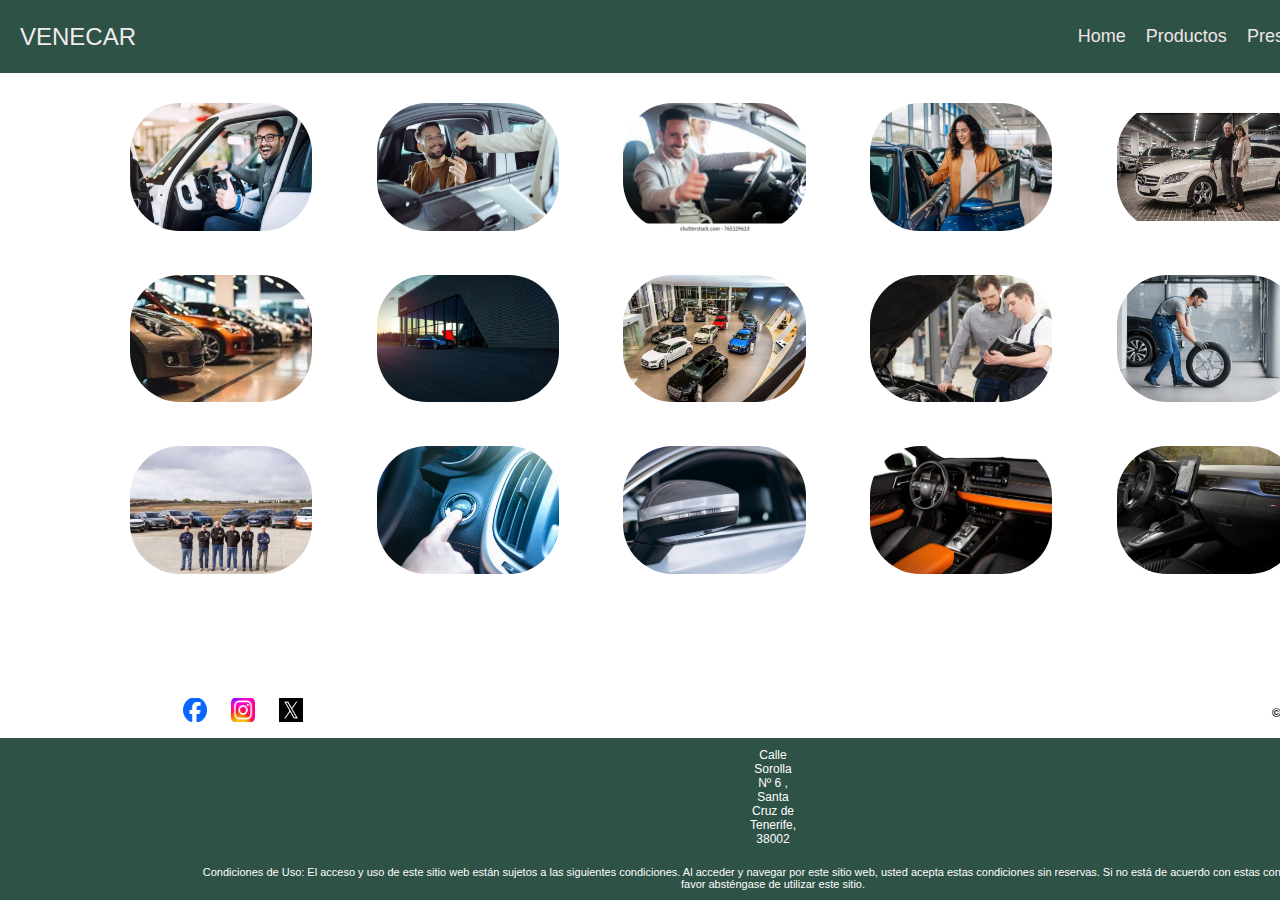
<file: views/gallery.html>
<!DOCTYPE html>
<html lang="es">
<head>
    <meta charset="UTF-8">
    <meta name="viewport" content="width=device-width, initial-scale=1.0">

    <title>Gallery</title>

    <script src="../lib/jquery.js"></script>

    <script src="../js/lc_lightbox.lite.js"></script>
    <link rel="stylesheet" href="../css/lc_lightbox.css">


    <!-- SKINS -->
    <link rel="stylesheet" href="../skins/minimal.css">


    <!-- ASSETS -->
    <script src="../lib/AlloyFinger/alloy_finger.min.js"></script>


    <style>
        /*! normalize.css v2.1.2 | MIT License | git.io/normalize */article,aside,details,figcaption,figure,footer,header,hgroup,main,nav,section,summary{display:block}audio,canvas,video{display:inline-block}audio:not([controls]){display:none;height:0}[hidden]{display:none}html{font-family:sans-serif;-ms-text-size-adjust:100%;-webkit-text-size-adjust:100%}body{margin:0}a:focus{outline:thin dotted}a:active,a:hover{outline:0}h1{font-size:2em;margin:.67em 0}abbr[title]{border-bottom:1px dotted}b,strong{font-weight:700}dfn{font-style:italic}hr{-moz-box-sizing:content-box;box-sizing:content-box;height:0}mark{background:#ff0;color:#000}code,kbd,pre,samp{font-family:monospace,serif;font-size:1em}pre{white-space:pre-wrap}q{quotes:"\201C" "\201D" "\2018" "\2019"}small{font-size:80%}sub,sup{font-size:75%;line-height:0;position:relative;vertical-align:baseline}sup{top:-.5em}sub{bottom:-.25em}img{border:0}svg:not(:root){overflow:hidden}figure{margin:0}fieldset{border:1px solid silver;margin:0 2px;padding:.35em .625em .75em}legend{border:0;padding:0}button,input,select,textarea{font-family:inherit;font-size:100%;margin:0}button,input{line-height:normal}button,select{text-transform:none}button,html input[type=button],input[type=reset],input[type=submit]{-webkit-appearance:button;cursor:pointer}button[disabled],html input[disabled]{cursor:default}input[type=checkbox],input[type=radio]{box-sizing:border-box;padding:0}input[type=search]{-webkit-appearance:textfield;-moz-box-sizing:content-box;-webkit-box-sizing:content-box;box-sizing:content-box}input[type=search]::-webkit-search-cancel-button,input[type=search]::-webkit-search-decoration{-webkit-appearance:none}button::-moz-focus-inner,input::-moz-focus-inner{border:0;padding:0}textarea{overflow:auto;vertical-align:top}table{border-collapse:collapse;border-spacing:0}




        #logo {
            background: url('[data-uri]') no-repeat center center transparent;
            background-size: contain;
            width: 25px;
            height: 25px;
            display: inline-block;
            position: relative;
            bottom: -4px;
            left: -4px;
        }

        .elem, .elem * {
            box-sizing: border-box;
            margin: 0 !important;
        }
        .elem {
            display: inline-block;
            font-size: 0;
            width: 18%;
            border: 20px solid transparent;
            border-bottom: none;
            background: #fff;
            padding: 10px;
            height: auto;
            background-clip: padding-box;


        }
        .elem > span {
            display: block;
            cursor: pointer;
            height: 0;
            padding-bottom:	70%;
            background-size: cover;
            background-position: center center;
            border-radius: 50px;
        }
        </style>


    <style>
        .lcl_fade_oc.lcl_pre_show #lcl_overlay,
        .lcl_fade_oc.lcl_pre_show #lcl_window,
        .lcl_fade_oc.lcl_is_closing #lcl_overlay,
        .lcl_fade_oc.lcl_is_closing #lcl_window {
            opacity: 0 !important;
        }
        .lcl_fade_oc.lcl_is_closing #lcl_overlay {
            -webkit-transition-delay: .15s !important;
            transition-delay: .15s !important;
        }
    </style>

        <!-- archivos css -->
    <link rel="stylesheet" href="../css/main.css">
    <link rel="stylesheet" href="../css/head.css">
    <link rel="stylesheet" href="../css/footer.css">




</head>
<body>
    <main>
        <!-- sección menu-->
        <div class="menu">
            <a href="#" class="logo">VENECAR</a>
            <ul>
                <li><a href="../index.html">Home</a></li>
                <li><a href="productos.html">Productos</a></li>
                <li><a href="presupuesto.html">Presupuestos</a></li>
                <li><a class="active" href="gallery.html">Gallery</a></li>
                <li><a href="contact.html">Contacto</a></li>
            </ul>
        </div>


        <div class="content contenedor">

            <a class="elem" href="https://edjo-1996.github.io/trabajo_final_html_css_jacascript/images/cliente_feliz.jpg" data-lcl-thumb="http://127.0.0.1:5500/images/cliente_feliz.jpg">
             <span style="background-image: url(../images/cliente_feliz.jpg);"></span>
            </a>
            <a class="elem" href="https://edjo-1996.github.io/trabajo_final_html_css_jacascript/images/cliente_compra.jpg"  data-lcl-thumb="http://127.0.0.1:5500/images/cliente_compra.jpg">
                <span style="background-image: url(../images/cliente_compra.jpg);"></span>
            </a>
            <a class="elem" href="https://edjo-1996.github.io/trabajo_final_html_css_jacascript/images/cliente_motivado.jpg"  data-lcl-thumb="http://127.0.0.1:5500/images/cliente_motivado.jpg">
                <span style="background-image: url(../images/cliente_motivado.jpg);"></span>
            </a>
            <a class="elem" href="https://edjo-1996.github.io/trabajo_final_html_css_jacascript/images/cliente_sastifecha.jpg"  data-lcl-thumb="http://127.0.0.1:5500/cliente_sastifecha.jpg">
                <span style="background-image: url(../images/cliente_sastifecha.jpg);"></span>
            </a>
            <a class="elem" href="https://edjo-1996.github.io/trabajo_final_html_css_jacascript/images/clientes_familia.jpg"  data-lcl-thumb="http://127.0.0.1:5500/images/clientes_familia.jpg">
                <span style="background-image: url(../images/clientes_familia.jpg);"></span>
            </a>
            <a class="elem" href="https://edjo-1996.github.io/trabajo_final_html_css_jacascript/images/coches_varios.jpg"  data-lcl-thumb="http://127.0.0.1:5500/images/coches_varios.jpg">
                <span style="background-image: url(../images/coches_varios.jpg);"></span>
            </a>
            <a class="elem" href="https://edjo-1996.github.io/trabajo_final_html_css_jacascript/images/Concesionario_limbo.jpg"  data-lcl-thumb="http://127.0.0.1:5500/images/Concesionario_limbo.jpg">
                <span style="background-image: url(../images/Concesionario_limbo.jpg);"></span>
            </a>
            <a class="elem" href="https://edjo-1996.github.io/trabajo_final_html_css_jacascript/images/concesionario.jpg"  data-lcl-thumb="http://127.0.0.1:5500/images/concesionario.jpg">
                <span style="background-image: url(../images/concesionario.jpg);"></span>
            </a>
            <a class="elem" href="https://edjo-1996.github.io/trabajo_final_html_css_jacascript/images/atencion.jpg"  data-lcl-thumb="http://127.0.0.1:5500/images/atencion.jpg">
                <span style="background-image: url(../images/atencion.jpg);"></span>
            </a>
            <a class="elem" href="https://edjo-1996.github.io/trabajo_final_html_css_jacascript/images/llantas_coches.jpg.jpg"  data-lcl-thumb="http://127.0.0.1:5500/images/llantas_coches.jpgjpg">
                <span style="background-image: url(../images/llantas_coches.jpg);"></span>
            </a>
            <a class="elem" href="https://edjo-1996.github.io/trabajo_final_html_css_jacascript/images/comerciales.jpg"  data-lcl-thumb="http://127.0.0.1:5500/images/comerciales.jpg">
                <span style="background-image: url(../images/comerciales.jpg);"></span>
            </a>
            <a class="elem" href="https://edjo-1996.github.io/trabajo_final_html_css_jacascript/images/equipamiento_coche.jpg"  data-lcl-thumb="http://127.0.0.1:5500/images/equipamiento_coche.jpg">
                <span style="background-image: url(../images/equipamiento_coche.jpg);"></span>
            </a>
            <a class="elem" href="https://edjo-1996.github.io/trabajo_final_html_css_jacascript/images/equipamiento_retrovisor.jpg"  data-lcl-thumb="http://127.0.0.1:5500/images/equipamiento_retrovisor.jpg">
                <span style="background-image: url(../images/equipamiento_retrovisor.jpg);"></span>
            </a>
            <a class="elem" href="https://edjo-1996.github.io/trabajo_final_html_css_jacascript/images/interiores.jpg"  data-lcl-thumb="http://127.0.0.1:5500/images/interiores.jpg">
                <span style="background-image: url(../images/interiores.jpg);"></span>
            </a>
            <a class="elem" href="https://edjo-1996.github.io/trabajo_final_html_css_jacascript/images/renault_hibrido.jpeg"  data-lcl-thumb="http://127.0.0.1:5500/images/renault_hibrido.jpeg">
                <span style="background-image: url(../images/renault_hibrido.jpeg);"></span>
            </a>
        </div>

        <footer class="site-footer">
            <div class="container">
                <div class="footer-content">
                    <div class="social-media">
                        <a href="https://www.facebook.com" target="_blank"><img alt="facebook" src="../images/imagen_facebook.png" width="24" height="24"></a>
                        <a href="https://www.instagram.com" target="_blank"><img alt="instagram" src="../images/imagen_instagram.jpeg" width="24" height="24"></a>
                        <a href="https://www.twitter.com" target="_blank"><img alt="twitter" src="../images/imagen_X.png" width="24" height="24"></a>
                    </div>
                    <div class="copyright">
                        &copy; 2024 VENECAR
                    </div>
                </div>
            </div>
            <div class="address">
                Calle Sorolla  Nº 6
                , Santa Cruz de Tenerife, 38002
            </div>
            <div class="legal">
                Condiciones de Uso:
                    El acceso y uso de este sitio web están sujetos a las siguientes condiciones. Al acceder y navegar por este sitio web, usted acepta estas condiciones sin reservas. Si no está de acuerdo con estas condiciones, por favor absténgase de utilizar este sitio.
            </div>
        </footer>
    </main>

    <script>
        $(document).ready(function(e) {
            lc_lightbox('.elem', {
                wrap_class: 'lcl_fade_oc',
                gallery : true,
                thumb_attr: 'data-lcl-thumb',

                skin: 'minimal',
                radius: 0,
                padding	: 0,
                border_w: 0,
            });
        });
        </script>
</body>
</file>
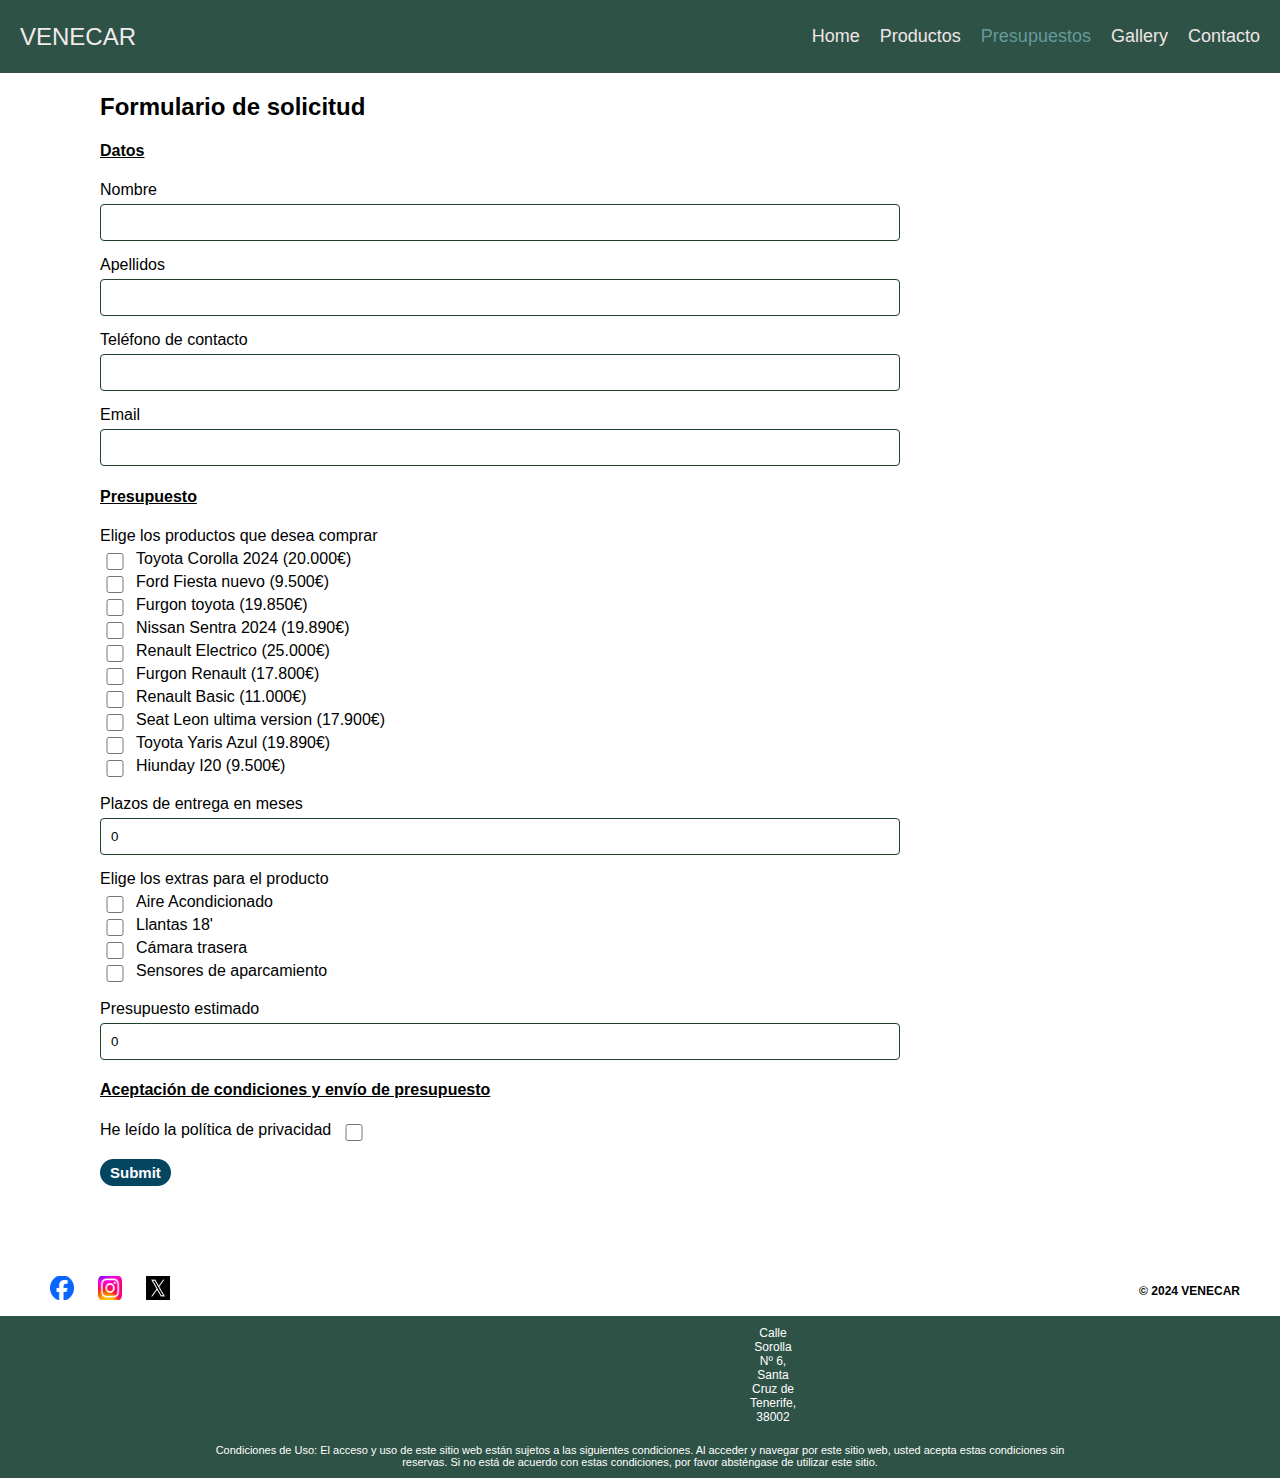
<file: views/presupuesto.html>
<!DOCTYPE html>
<html lang="es">
<head>
    <meta charset="UTF-8">
    <meta name="viewport" content="width=device-width, initial-scale=1.0">

    <!-- archivos css, estilos principales -->
    <link rel="stylesheet" href="../css/main.css">
    <link rel="stylesheet" href="../css/head.css">
    <link rel="stylesheet" href="../css/footer.css">
    <link rel="stylesheet" href="../css/presupuesto.css">

    <!-- Título de la página -->
    <title>Contacto</title>
</head>
<body>
    <main>
        <!-- sección menu de navegación -->
        <div class="menu">
            <!-- Logo y enlaces de navegación -->
            <a href="#" class="logo">VENECAR</a>
            <ul>
                <li><a href="../index.html">Home</a></li>
                <li><a href="productos.html">Productos</a></li>
                <li><a class="active" href="presupuesto.html">Presupuestos</a></li>
                <li><a href="gallery.html">Gallery</a></li>
                <li><a href="contact.html">Contacto</a></li>
            </ul>
        </div>


        <!-- contenido principal -->
        <div class="contenedor">
            <!-- Título del formulario -->
            <h2>Formulario de solicitud</h2>
            <div class="main-form">

                <!-- Sección de datos personales -->
                <div class="datos">
                    <h4>Datos</h4>
                    <div class="field">
                        <label for="name">Nombre</label>
                        <input id="name" type="text">
                    </div>
                    <div class="field">
                        <label for="surname">Apellidos</label>
                        <input id="surname" type="text">
                    </div>
                    <div class="field">
                        <label for="phone">Teléfono de contacto</label>
                        <input id="phone" type="text">
                    </div>
                    <div class="field">
                        <label for="email">Email</label>
                        <input id="email" type="text">
                    </div>
                </div>

                <!-- Sección de selección de presupuesto -->
                <div class="presupuesto">
                    <h4>Presupuesto</h4>

                    <!-- Lista de productos con checkbox -->
                    <div class="field">
                        <label for="name">Elige los productos que desea comprar</label>

                        <div class="productos">
                            <!-- Producto 1 -->
                            <div>
                                <input class="product" type="checkbox" id="producto1" data-id="001" data-product="Toyota Corolla 2024" data-price="20000">
                                <label for="producto1">Toyota Corolla 2024 (20.000€)</label>
                            </div>
                            <!-- Producto 2 -->
                            <div>
                                <input class="product" type="checkbox" id="producto2" data-id="002" data-product="ford fiesta nuevo" data-price="9500">
                                <label for="producto2">Ford Fiesta nuevo (9.500€)</label>
                            </div>
                            <!-- Producto 3 -->
                            <div>
                                <input class="product" type="checkbox" id="producto3" data-id="003" data-product="furgon grande toyota" data-price="19850">
                                <label for="producto3">Furgon toyota (19.850€)</label>
                            </div>
                            <!-- Productos restantes, puedes agregar el data-id y data-price donde falte -->
                            <div>
                                <input class="product" type="checkbox" id="producto4" data-id="004" data-product="Nissan Sentra 2024" data-price="19890">
                                <label for="producto4">Nissan Sentra 2024 (19.890€)</label>
                            </div>
                            <div>
                                <input class="product" type="checkbox" id="producto5" data-id="005" data-product="Renault Electrico" data-price="25000">
                                <label for="producto5">Renault Electrico (25.000€)</label>
                            </div>
                            <div>
                                <input class="product" type="checkbox" id="producto6" data-id="006" data-product="Furgon Renault" data-price="17800">
                                <label for="producto6">Furgon Renault (17.800€)</label>
                            </div>
                            <div>
                                <input class="product" type="checkbox" id="producto7" data-id="007" data-product="Renault Basic" data-price="11000">
                                <label for="producto7">Renault Basic (11.000€)</label>
                            </div>
                            <div>
                                <input class="product" type="checkbox" id="producto8" data-id="008" data-product="Seat Leon" data-price="17900">
                                <label for="producto8">Seat Leon ultima version (17.900€)</label>
                            </div>
                            <div>
                                <input class="product" type="checkbox" id="producto9" data-id="009" data-product="Toyota Yaris Azul" data-price="19890">
                                <label for="producto9">Toyota Yaris Azul (19.890€)</label>
                            </div>
                            <div>
                                <input class="product" type="checkbox" id="producto10" data-id="010" data-product="Hiunday I20" data-price="9500">
                                <label for="producto10">Hiunday I20 (9.500€)</label>
                            </div>
                        </div>
                    </div>

                    <!-- Plazos de entrega -->
                    <div class="field">
                        <label for="plazos">Plazos de entrega en meses</label>
                        <input id="plazos" type="number" value="0">
                    </div>

                    <!-- Selección de extras -->
                    <div class="field">
                        <label for="phone">Elige los extras para el producto</label>
                        <div class="extras">
                            <div>
                                <input class="input-extras" type="checkbox" id="aire" data-extra="2000">
                                <label for="aire">Aire Acondicionado</label>
                            </div>
                            <div>
                                <input class="input-extras" type="checkbox" id="llantas" data-extra="800">
                                <label for="llantas">Llantas 18'</label>
                            </div>
                            <div>
                                <input class="input-extras" type="checkbox" id="camaras" data-extra="1000">
                                <label for="camaras">Cámara trasera</label>
                            </div>
                            <div>
                                <input class="input-extras" type="checkbox" id="sensores" data-extra="400">
                                <label for="sensores">Sensores de aparcamiento</label>
                            </div>
                        </div>
                    </div>

                    <!-- Campo para el presupuesto estimado -->
                    <div class="field">
                        <label for="total">Presupuesto estimado</label>
                        <input id="total" type="text" value="0">
                    </div>
                </div>

                <!-- Sección de aceptación de condiciones y envío -->
                <div class="condiciones_submit">
                    <h4>Aceptación de condiciones y envío de presupuesto</h4>
                    <!-- Aceptación de condiciones -->
                    <div class="field conditions">
                        <label for="condiciones">He leído la política de privacidad</label>
                        <input type="checkbox" id="condiciones">
                    </div>
                    <!-- Botón de envío -->
                    <div class="field">
                        <input id="buttonSubmit" type="submit" class="a-button">
                    </div>
                </div>
            </div>
        </div>
    </main>

    <!-- Pie de página -->
    <footer class="site-footer">
        <div class="container">
            <div class="footer-content">
                <!-- Redes sociales -->
                <div class="social-media">
                    <a href="https://www.facebook.com" target="_blank"><img alt="facebook" src="../images/imagen_facebook.png" width="24" height="24"></a>
                        <a href="https://www.instagram.com" target="_blank"><img alt="instagram" src="../images/imagen_instagram.jpeg" width="24" height="24"></a>
                        <a href="https://www.twitter.com" target="_blank"><img alt="twitter" src="../images/imagen_X.png" width="24" height="24"></a>
                </div>
                <!-- Copyright -->
                <div class="copyright">
                    &copy; 2024 VENECAR
                </div>
            </div>
        </div>
        <!-- Dirección y legal -->
        <div class="address">
            Calle Sorolla  Nº 6, Santa Cruz de Tenerife, 38002
        </div>
        <div class="legal">
            Condiciones de Uso:
            El acceso y uso de este sitio web están sujetos a las siguientes condiciones. Al acceder y navegar por este sitio web, usted acepta estas condiciones sin reservas. Si no está de acuerdo con estas condiciones, por favor absténgase de utilizar este sitio.
        </div>
    </footer>

    <!-- Archivo JS para manejar la lógica del presupuesto -->
    <script src="../js/presupuesto.js"></script>

</body>
</html>
</file>
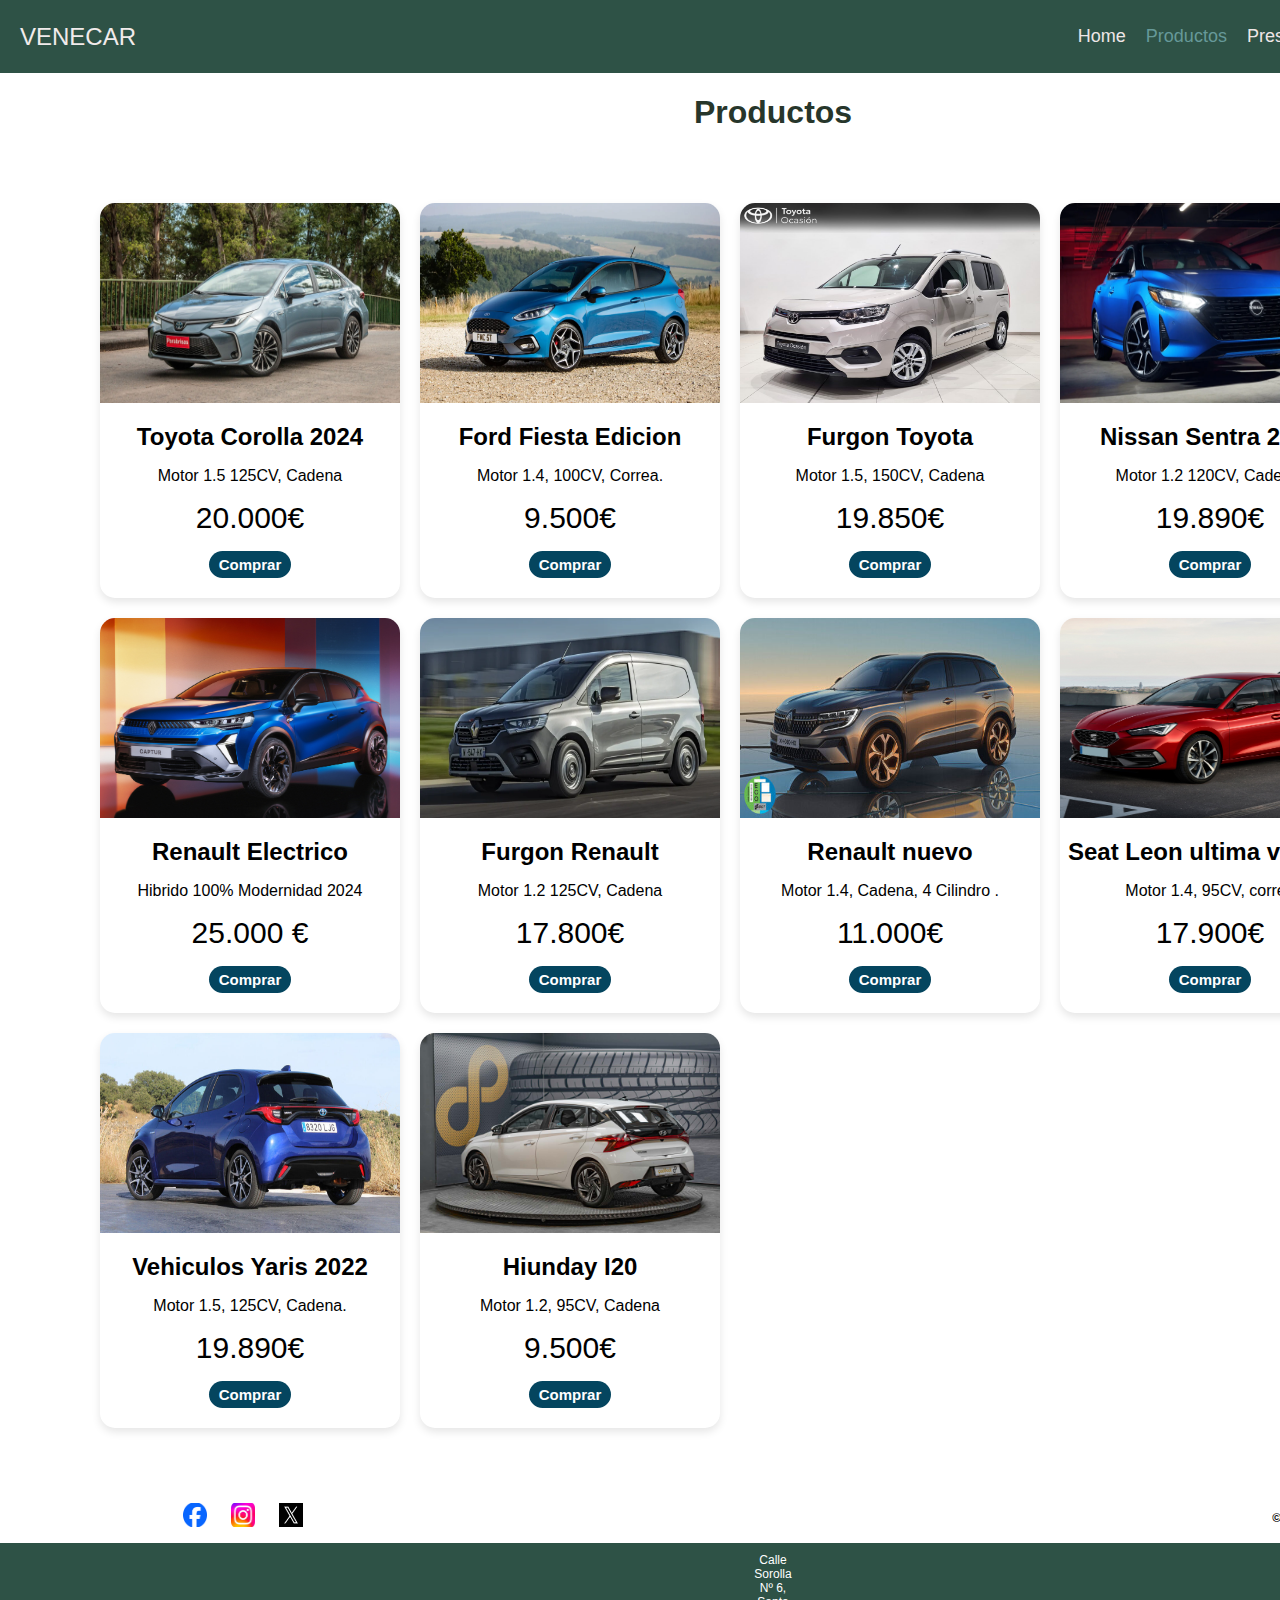
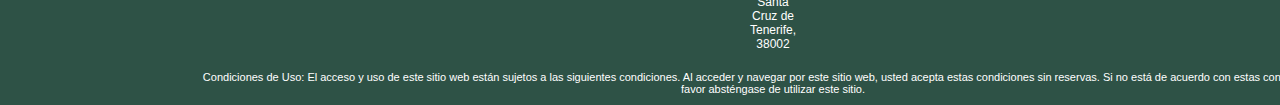
<file: views/productos.html>
<!DOCTYPE html>
<html lang="es">
<head>
    <meta charset="UTF-8">
    <meta name="viewport" content="width=device-width, initial-scale=1.0">

    <!-- archivos css -->
    <link rel="stylesheet" href="../css/main.css">
    <link rel="stylesheet" href="../css/head.css">
    <link rel="stylesheet" href="../css/footer.css">

    <title>Productos</title>
</head>
<body>
    <main>
        <!-- sección menu-->
        <div class="menu">
            <a href="#" class="logo">VENECAR</a>
            <ul>
                <li><a href="../index.html">Home</a></li>
                <li><a class="active" href="productos.html">Productos</a></li>
                <li><a href="presupuesto.html">Presupuestos</a></li>
                <li><a href="gallery.html">Gallery</a></li>
                <li><a href="contact.html">Contacto</a></li>
            </ul>
        </div>

        <!-- contenido principal - productos -->
        <div class="contenedor">
            <div class="title">
                <h1>Productos</h1>
            </div>
            <div class="container-products">

                <div class="card-container">
                    <img src="../images/corolla_2024.jpg" alt="Edicion Corolla" width="300" height="214">
                    <h2>Toyota Corolla 2024</h2>
                    <p>Motor 1.5 125CV, Cadena </p>
                    <p class="price">20.000€</p>
                    <button class="a-button">Comprar</button>
                </div>

                <div class="card-container">
                    <img src="../images/ford_fiesta_nuevo.webp" alt="ford" width="300" height="223">
                    <h2>Ford Fiesta Edicion</h2>
                    <p>Motor 1.4, 100CV, Correa.</p>
                    <p class="price">9.500€</p>
                    <button class="a-button">Comprar</button>
                </div>

                <div class="card-container">
                    <img src="../images/furgon_grande_toyota.jpg" alt="furgon" width="300" height="170">
                    <h2>Furgon Toyota</h2>
                    <p>Motor 1.5, 150CV, Cadena</p>
                    <p class="price">19.850€</p>
                    <button class="a-button">Comprar</button>
                </div>

                <div class="card-container">
                    <img src="../images/Nissan_Sentra_2024.webp" alt="Nissan" width="300" height="161">
                    <h2>Nissan Sentra 2024</h2>
                    <p>Motor 1.2 120CV, Cadena.</p>
                    <p class="price">19.890€</p>
                    <button class="a-button">Comprar</button>
                </div>

                <div class="card-container">
                    <img src="../images/renault_electrico.jpg" alt="Renault electrico"  width="300" height="165">
                    <h2>Renault Electrico</h2>
                    <p>Hibrido 100% Modernidad 2024</p>
                    <p class="price">25.000 €</p>
                    <button class="a-button">Comprar</button>
                </div>

                <div class="card-container">
                    <img src="../images/Furgon_Renault.webp" alt="Furgon Renault"  width="300" height="189">
                    <h2>Furgon Renault</h2>
                    <p>Motor 1.2 125CV, Cadena</p>
                    <p class="price">17.800€</p>
                    <button class="a-button">Comprar</button>
                </div>


                <div class="card-container">
                    <img src="../images/renault_nuevo.jpg" alt="Renault Basic"  width="300" height="152">
                    <h2>Renault nuevo</h2>
                    <p>Motor 1.4, Cadena, 4 Cilindro .</p>
                    <p class="price">11.000€</p>
                    <button class="a-button">Comprar</button>
                </div>

                <div class="card-container">
                    <img src="../images/seat_leon_2024.jpg" alt="Seat Leon"  width="300" height="184">
                    <h2>Seat Leon ultima version</h2>
                    <p>Motor 1.4, 95CV, correa</p>
                    <p class="price">17.900€</p>
                    <button class="a-button">Comprar</button>
                </div>

                <div class="card-container">
                    <img src="../images/toyota_yaris_azul.jpg" alt="Yaris 2022"  width="300" height="171">
                    <h2>Vehiculos Yaris 2022</h2>
                    <p>Motor 1.5, 125CV, Cadena.</p>
                    <p class="price">19.890€</p>
                    <button class="a-button">Comprar</button>
                </div>
                <div class="card-container">
                    <img src="../images/hiundayi20.jpg" alt="Hiunday I20"  width="300" height="159">
                    <h2>Hiunday I20</h2>
                    <p>Motor 1.2, 95CV, Cadena</p>
                    <p class="price">9.500€</p>
                    <button class="a-button">Comprar</button>
                </div>
            </div>
        </div>

        <footer class="site-footer">
            <div class="container">
                <div class="footer-content">
                    <div class="social-media">
                       <a href="https://www.facebook.com" target="_blank"><img alt="facebook" src="../images/imagen_facebook.png" width="24" height="24"></a>
                        <a href="https://www.instagram.com" target="_blank"><img alt="instagram" src="../images/imagen_instagram.jpeg" width="24" height="24"></a>
                        <a href="https://www.twitter.com" target="_blank"><img alt="twitter" src="../images/imagen_X.png" width="24" height="24"></a>
                    </div>
                    <div class="copyright">
                        &copy; 2024 VENECAR
                    </div>
                </div>
            </div>
            <div class="address">
                Calle Sorolla  Nº 6, Santa Cruz de Tenerife, 38002
            </div>
            <div class="legal">
                Condiciones de Uso:
                    El acceso y uso de este sitio web están sujetos a las siguientes condiciones. Al acceder y navegar por este sitio web, usted acepta estas condiciones sin reservas. Si no está de acuerdo con estas condiciones, por favor absténgase de utilizar este sitio.
            </div>
        </footer>
    </main>
</body>
</html>
</file>
<file: skins/minimal.css>
.lcl_minimal #lcl_window,
.lcl_minimal.lcl_txt_under #lcl_txt,
.lcl_minimal.lcl_txt_rside:not(.lcl_force_txt_over) #lcl_txt,
.lcl_minimal.lcl_txt_lside:not(.lcl_force_txt_over) #lcl_txt {
	background-color: #3d3d3d;	
}
.lcl_minimal #lcl_subj {
	background-color: #474747;	
}
.lcl_minimal.lcl_fullscreen_mode #lcl_subj {
	background-color: #252525;	
}

.lcl_minimal #lcl_loader > span {
	border-color: #999 #999 transparent;
}

.lcl_minimal.lcl_txt_rside:not(.lcl_force_txt_over) #lcl_txt:after, 
.lcl_minimal.lcl_txt_lside:not(.lcl_force_txt_over) #lcl_txt:after {
	width: 1px;	
}


/* COMMANDS */
.lcl_minimal #lcl_nav_cmd,
.lcl_minimal .lcl_outer_cmd #lcl_nav_cmd,
.lcl_minimal .lcl_forced_outer_cmd #lcl_nav_cmd {
	padding: 4px !important;	
}
.lcl_minimal #lcl_nav_cmd:before {
    content: "";
	background: rgba(0, 0, 0, 0.4);
    height: 42px;
    left: 0;
    position: absolute;
    right: 0;
    top: 0;
}
.lcl_minimal.lcl_fullscreen_mode[lcl-type=iframe] #lcl_nav_cmd:before {
	background: #3d3d3d;
}
.lcl_minimal.lcl_fullscreen_mode[lcl-type=iframe] #lcl_subj {
	top: 42px;	
}
.lcl_minimal .lcl_close {
    margin-left: 14px !important;
}
.lcl_minimal .lcl_zoom_in {
    margin-right: 14px !important;
}
@media screen and (min-width:450px) { 
	.lcl_minimal .lcl_close {
		margin-left: 28px !important;
	}
	.lcl_minimal .lcl_zoom_in {
		margin-right: 28px !important;
	}
	.lcl_minimal.lcl_inner_cmd:not(.lcl_on_mobile) #lcl_nav_cmd:before,
	.lcl_minimal.lcl_fullscreen_mode.lcl_outer_cmd:not(.lcl_on_mobile):not([lcl-type=iframe]):not([lcl-type=html]) #lcl_nav_cmd:before {
		opacity: 0;
		
		-webkit-transition: opacity .2s ease-in .5s; 
		transition: 		opacity .2s ease-in .5s;	
	}
	.lcl_minimal:not(.lcl_on_mobile) #lcl_window:hover #lcl_nav_cmd:before,
	.lcl_minimal.lcl_fullscreen_mode.lcl_outer_cmd:not(.lcl_on_mobile):not([lcl-type=iframe]):not([lcl-type=html]):hover #lcl_nav_cmd:before {
		opacity: 1;
		
		-webkit-transition: all .2s ease-in 0s; 
		transition: 		all .2s ease-in 0s;
	}
}
.lcl_minimal #lcl_nav_cmd .lcl_icon {
	color: #fafafa;
	background: transparent;
	border-radius: 0 !important;
	border: none !important;
	box-shadow: none !important;
	margin: 3px;	
}
.lcl_minimal .lcl_twit:before {
    background-color: #fafafa;    
}
@media screen and (max-width:475px) { 
	.lcl_minimal #lcl_nav_cmd .lcl_icon {
		margin: 3px 0;	
	}
	.lcl_minimal .lcl_counter {
    	letter-spacing: -1px;
	}
}
@media screen and (max-width:400px) { 
	.lcl_minimal #lcl_nav_cmd .lcl_icon {
		width: 24px;
	}
}
.lcl_minimal #lcl_nav_cmd .lcl_icon:before,
.lcl_minimal #lcl_nav_cmd .lcl_icon * {
	text-shadow: 0 0 2px rgba(0, 0, 0, .6); 	
}
.lcl_minimal .lcl_icon:not(.lcl_counter):after {
	background: #cfcfcf;
}
.lcl_minimal#lcl_wrap:not(.lcl_on_mobile) .lcl_icon:not(.lcl_counter):not(a):hover:before {
	color: #fff;
	text-shadow: none; 	
}
.lcl_minimal:not(.lcl_on_mobile) .lcl_icon:not(.lcl_counter):after,
.lcl_minimal:not(.lcl_on_mobile) .lcl_icon:not(.lcl_counter):hover:after {
	border-radius: 0;
	top: 0;
	left: 0;
	right: 0;
	bottom: 0;
	background: rgba(0, 0, 0, 0.15) !important;
	box-shadow: 0 0 0 7px rgba(0, 0, 0, 0.15);
}
.lcl_minimal.lcl_nav_btn_middle .lcl_prev:before, 
.lcl_minimal.lcl_nav_btn_middle .lcl_next:before {
    font-size: 28px !important;
}
.lcl_minimal.lcl_nav_btn_middle .lcl_prev:after,
.lcl_minimal.lcl_nav_btn_middle .lcl_next:after {
	box-shadow: none !important;
}
.lcl_minimal.lcl_nav_btn_middle .lcl_next:after, .lcl_minimal.lcl_nav_btn_middle .lcl_prev:after,
.lcl_minimal.lcl_nav_btn_middle:not(.lcl_on_mobile) .lcl_next:hover:after, .lcl_minimal.lcl_nav_btn_middle .lcl_prev:hover:after {
	background: rgba(0, 0, 0, 0.3) !important;
}
.lcl_minimal .lcl_counter {
	font-size: 13px;
	line-height: 28px;	
}


/* alternative inner close button */
.lcl_minimal #lcl_corner_close {
	background: #303030;
    border-color: transparent !important;
    border-radius: 0 !important;
   
	-webkit-transform: 	rotate(45deg);
	-ms-transform: 		rotate(45deg);
	transform: 			rotate(45deg);
}
.lcl_minimal #lcl_corner_close:before {
	color: #eee;
	
	-webkit-transform: 	rotate(45deg);
	-ms-transform: 		rotate(45deg);
	transform: 			rotate(45deg);
}
.lcl_minimal:not(.lcl_on_mobile) #lcl_corner_close:hover:before {
	-webkit-transform: 	rotate(225deg);
	-ms-transform: 		rotate(225deg);
	transform: 			rotate(225deg);
}


/* TEXTS */
.lcl_minimal #lcl_txt * {
	font-family: Arial,​ 'sans-serif';	
	color: #ddd;
}
.lcl_minimal #lcl_title {
	color: #eee;	
}
.lcl_minimal #lcl_author {
	color: #bfbfbf;	
}
.lcl_minimal .lcl_txt_border {
	border-bottom: 1px dotted #666 !important;	
}

/* text over */
.lcl_minimal.lcl_force_txt_over #lcl_txt,
.lcl_minimal.lcl_txt_over #lcl_txt {
	background: rgba(26, 26, 26, 0.9);
}
.lcl_minimal.lcl_force_txt_over #lcl_txt:before,
.lcl_minimal.lcl_txt_over #lcl_txt:before {
	background: #444;
}
.lcl_minimal.lcl_force_txt_over #lcl_txt:after, 
.lcl_minimal.lcl_txt_over #lcl_txt:after {
	border-color: #3e3e3e;
}


/* text block shadow */
.lcl_minimal.lcl_txt_rside:not(.lcl_force_txt_over) #lcl_txt:after {
    content: "";
	background: linear-gradient(to right, rgba(0, 0, 0, 0.3) 0%, rgba(0, 0, 0, 0) 100%);
    left: 0;
}
.lcl_minimal.lcl_txt_lside:not(.lcl_force_txt_over) #lcl_txt:after {
    content: "";
	background: linear-gradient(to left, rgba(0, 0, 0, 0.3) 0%, rgba(0, 0, 0, 0) 100%);
    right: 0;
}
.lcl_minimal.lcl_txt_under:not(.lcl_force_txt_over) #lcl_txt::after {
	content: "";
	background: linear-gradient(to bottom, rgba(0, 0, 0, 0.3) 0%, rgba(0, 0, 0, 0) 100%);
    height: 2px;
}



/* TOOLTIP */
.lcl_minimal .lcl_tooltip {
	background: rgba(0,0,0, 0.5);	
}
.lcl_minimal .lcl_tooltip.lcl_tt_bottom:before {
	border-color: transparent transparent #000;	
	opacity: .5;
}
.lcl_minimal .lcl_tooltip.lcl_tt_top:before {
	border-color: #000 transparent transparent;
	opacity: .5;
}

/* SOCIALS VISIBILITY */
.lcl_minimal .lcl_socials_tt a {
	border-color: #666;
}

/* THUMBS NAVIGATOR */
.lcl_minimal .lcl_tn_inner li {
	border-radius: 0;	
}
.lcl_minimal #lcl_thumbs_nav span {
	color: #dfdfdf;
}
.lcl_minimal .lcl_tn_mixed_types li::before {
    background: rgba(0, 0, 0, 0.25);	
}
.lcl_minimal .lcl_tn_mixed_types li:after {
    color: #fff;
}

/* PROGRESSBAR */
.lcl_minimal #lcl_progressbar {
	background: #eee;
}
</file>
<file: css/main.css>
body {
    margin: 0;
    font-family:'Lucida Sans Unicode', 'Lucida Grande', 'Lucida Sans', Arial, sans-serif;
    background-color: #ffffff;
    height: 100%;
    display: grid;
    min-height: 100vh;
    padding: 0;
    display: flex;
    flex-direction: column;
}

main {
    display: grid!important;
    grid-template-rows: auto 1fr auto;
    min-height: 100vh;
    min-height: 100%;
    flex: 1;

}

body .contenedor {
    padding-left: 100px;
    padding-right: 100px;


}



.a-button {
    display: inline-block;
    padding: 5px 10px;
    font-size: 15px;
    font-weight: bold;
    text-align: center;
    color: rgb(255, 255, 255);
    background-color: #04455f;
    border: none;
    text-decoration: none;
    cursor: pointer;
    transition: background-color 0.3s, transform 0.2s;
    border-radius: 20px

}

.a-button:hover {
    background-color: #0D4d4d;

}

body .contenedor .section-container {
    margin-top: 50px;
    display: flex;
    justify-content: center;
    box-shadow: 0 5px 15px 0 rgba(0, 0, 0, .1);
}

body .contenedor .section-container img {
    width: 400px;
    margin-right: 50px;
    flex-shrink: 0;
    border-radius: 60px
}

body .contenedor .section-container .container {
    margin: 0;
    flex-grow: 1;
    text-align: justify;
    padding-right: 20px;
}

body .contenedor .title {
    display: flex;
    justify-content: center;
    color: #27362b;

}

body .contenedor .title h1 {
    font-weight: 800;

}

body .contenedor .section-container .container .contact-us {
    padding-top: 60px;
    display: flex;
    justify-content: center;
    padding-bottom: 30px;
}

body .contenedor .section-container .container .agents-gallery {
    display: flex;
    justify-content: space-between;
    flex-wrap: wrap;
    gap: 10px;
}

body .contenedor .section-container .container .agent {
    flex: 1 1 calc(25% - 10px);
    display: flex;
    flex-direction: column;
    align-items: center;
    text-align: center;
    box-sizing: border-box;
    margin-bottom: 20px;
}


body .contenedor .section-container .container .agent h3 {
    color: #003333;
}


body .contenedor .section-container .container .agent img {
    width: 70%;
    height: auto;
}

body .contenedor .section-container .container .agent div {
    margin-top: 10px;
    font-size: 16px;
    margin-bottom: 10px;
}


body .contenedor .section-container .container .container-cards {
    display: flex;
    justify-content: center;
    align-items: center;
    padding: 20px;
}

body .contenedor .section-container .container .container-cards .card {
    width: 400px;
    background-color: #4b2020;
    border-radius: 8px;
    box-shadow: 0 0 10px rgba(0, 0, 0, 0.1);
    margin: 10px;
}

body .contenedor .section-container .container .container-cards .card > div {
    padding: 20px;
}

body .contenedor .section-container .container .container-cards .card-content {
    display: flex;
    width: 100%;
}

body .contenedor .section-container .container .container-cards .card-content .card-image {
    flex: 0 0 auto;
    margin-right: 20px;
}

body .contenedor .section-container .container .container-cards .card-content .card-image img {
    width: 50px;
    height: 50px;
    border-radius: 50%;
}

body .contenedor .section-container .container .container-cards .card-content .card-text {
    flex: 1;
}

body .contenedor .section-container .container .container-cards .card-content .card-text h3 {
    margin: 0 0 5px 0;
    font-size: 16px;
    color: #0d4d4d;
}

body .contenedor .section-container .container .container-cards .card-content .card-text h4 {
    margin: 0;
    font-size: 14px;
    color: #407f7f;
}

.container-products {
    gap: 20px;
    margin-top: 50px;
    display: flex;
    justify-content: start;
    flex-wrap: wrap;
}

.card-container {
    background-color: rgb(255, 255, 255);
    box-shadow: 0 4px 8px rgba(0, 0, 0, 0.1);
    overflow: hidden;
    width: 300px;
    text-align: center;
    padding-bottom: 20px;
    border-radius: 15px;
}

.card-container img {
    width: 100%;
    height: 200px;

}

.card-container h2 {
    font-size: 24px;
    margin: 16px 0;
}

.card-container p {
    padding: 0 16px;

}

.card-container .price {
    font-size: 30px;
    margin: 16px 0;
}


.form-group {
    margin-bottom: 15px;
}

label {
    display: block;
    margin-bottom: 5px;
}

input[type="text"],
input[type="email"],
input[type="number"],
input[type="tel"],
select,
textarea {
    width: 100%;
    padding: 10px;
    border: 1px solid #1e4127;
    border-radius: 4px;
    box-sizing: border-box;
}

select {
    padding-right: 10px;
}





input[type="checkbox"] {
    margin-right: 10px;
    padding: 10px;
    width: 22px;
}

label.privacidad {
    display: contents;
}

.button-section {
    padding-bottom: 20px;
    text-align: center;

}


.contenedor-direccion {
    text-align: center;
}


.contenedor-mapa {
    display: flex;
    justify-content: center;
}

.imagen-mapa {
    border: 1px solid #003333;
}


.direccion {
    margin-top: 8px;
    margin-bottom: 8px;
}


/*---*/

#noticias-container {
    display: flex;
    justify-content: space-around;
    background-color: #2e524696;
    padding: 5px;;
}

#noticias-container div {
    width: 450px;
    background-color: #ccc;
    border-radius: 8px;
    padding: 8px;
}

#noticias-container div h2 {
    margin-top: 5px;
    margin-bottom: 5px;
}

#noticias-container div p {
    margin-top: 8px;
    margin-bottom: 8px;
}
</file>
<file: css/head.css>
/* General */
.menu {
    display: flex;
    justify-content: space-between;
    align-items: center;
    background-color: #2e5246;
    padding: 10px 20px;
    position: sticky;
    top: 0;
    z-index: 100000;
}

.menu .logo {
    color: rgb(241, 235, 235);
    font-size: 24px;
    text-decoration: none;

}

.menu ul {
    list-style: none;
    display: flex;
}

.menu ul li {
    margin-left: 20px;
}

.menu ul li a {
    color: rgb(238, 230, 230);
    text-decoration: none;
    font-size: 18px;
}

.menu ul li a.active {
    color: #669999;
}

.menu ul li a:hover {
    color: #669999;
}
</file>
<file: css/footer.css>
.site-footer {
    margin-top: 40px;
    padding-top: 20px;
    text-align: center;
    font-size: 14px;
    width: 100%;
}

.site-footer .container {
    max-width: 1200px;
    margin: 0 auto;
    margin-top: 15px;
}

.footer-content {
    display: flex;
    justify-content: space-between;
    align-items: center;

}

.social-media a {
    color: #c76565;
    font-size: 24px;
    margin: 0 10px;
    transition: color 0.3s;
}


.copyright {
    font-size: 12px;
    font-weight: bolder;
}

.legal {
    font-size: 11px;
    display: flex;
    justify-content: space-between;
    align-items: center;
    background-color: #2e5246;
    padding: 10px 200px;
    color: #ffffff;
}

.address {
    margin-top: 10px;
    font-size: 12px;
    display: flex;
    justify-content: space-between;
    align-items: center;
    background-color: #2e5246;
    padding: 10px 750px;
    color: #ffffff;
}

.footer-intex {
    text-align: center;
}


.flex-container {
    border: 1px solid red;
    display: flex;
    flex-direction: column;
    height: 400px;


}

.flex-container div {
    border: 1px solid blue;
}

.flex-container div.main {
    flex: 1;
}
</file>
<file: css/presupuesto.css>
.main-form {
    width: 800px;
}

.main-form {
    h4 {
        text-decoration: underline;
    }
}


.field {
    margin-bottom: 15px;
}

.extra {
    display: flex;
    justify-content: space-between;

}

.extras div, .productos div {
    display: flex;
}

.productos div {
    cursor: pointer;
}

.productos div label:hover {
    cursor: pointer;
}

.extras div :hover {
    cursor: pointer;
}

.conditions {
    display: flex;
}

.conditions label {
    margin-right: 8px;
}

.conditions :hover  {
    cursor: pointer;
}
</file>
